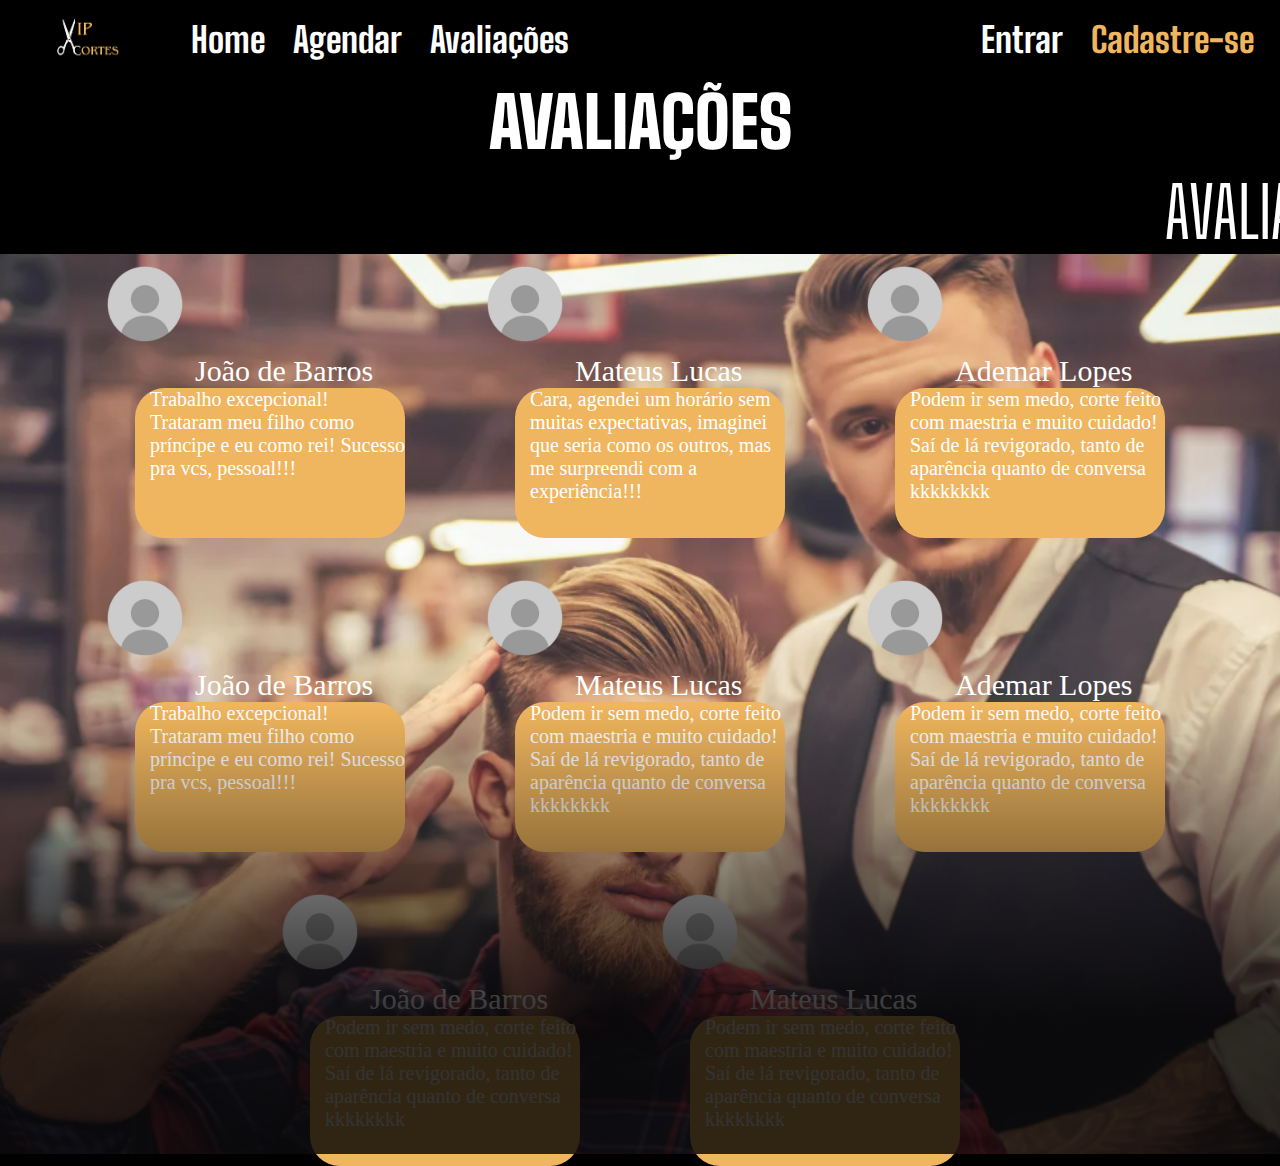
<file: index.html>
<!DOCTYPE html>
<html lang="pt-br">
<head>
    <meta charset="UTF-8">
    <meta name="viewport" content="width=device-width, initial-scale=1.0">
    <title>- Vip Cortes -</title>
    <link rel="stylesheet" href="style.css">
    <link rel="preconnect" href="https://fonts.googleapis.com">
<link rel="preconnect" href="https://fonts.gstatic.com" crossorigin>
<link href="https://fonts.googleapis.com/css2?family=Big+Shoulders:opsz,wght@10..72,100..900&display=swap" rel="stylesheet">
<link rel="preconnect" href="https://fonts.googleapis.com">
<link rel="preconnect" href="https://fonts.gstatic.com" crossorigin>
<link href="https://fonts.googleapis.com/css2?family=Lora:ital,wght@0,400..700;1,400..700&display=swap" rel="stylesheet">
<link rel="preconnect" href="https://fonts.googleapis.com">
<link rel="preconnect" href="https://fonts.gstatic.com" crossorigin>
<link href="https://fonts.googleapis.com/css2?family=Open+Sans:ital,wght@0,300..800;1,300..800&display=swap" rel="stylesheet">
</head>
<body class="body-ava">
    <header class="container">
        <button class="menu-icon" aria-label="Abrir menu"><img src="assets/menu (sidebar).png" alt=""></button>
        <section class="container_left">
            <img src="./assets/vip cortes logo.png" alt="Logo Vip Cortes" class="logo">
            <a href="" class="item"><b>Home</b></a>
            <a href="" class="item"><b>Agendar</b></a>
            <a href="" class="item"><b>Avaliações</b></a>
        </section>
        <section class="container_right">
        <a href="" class="entrar"><b>Entrar</b></a>
        <a href="" class="entrar2"><b>Cadastre-se</b></a>
        </section>
    </header>
    <main>
        <section class="fundo-ava">
            
                <H1 class="avalic">AVALIAÇÕES </H1>
                <a href="avalienos.html" class="avalienos">AVALIAR</a>
        
            <div class="barber_background-ava">
                <div class="containerava">
                <div class="coluns">
                    <div class="pefilava">
                    <img src="assets/perfil.png" alt="" class="perfilava-foto"><span class="nome">João de Barros</span>
                    </div>
                    <div class="avali">
                        <span>
                            Trabalho excepcional! Trataram meu filho como príncipe e eu como rei!
Sucesso pra vcs, pessoal!!!

                        </span>
                    </div>
                </div>
                <div class="coluns">
                    <div class="pefilava">
                    <img src="assets/perfil.png" alt="" class="perfilava-foto"><span class="nome">Mateus Lucas</span>
                    </div>
                    <div class="avali">
                        <span>
                            Cara, agendei um horário sem muitas expectativas, imaginei que seria como os outros, mas me surpreendi com a experiência!!!
                        </span>
                    </div>
                </div>
                <div class="coluns">
                    <div class="pefilava">
                    <img src="assets/perfil.png" alt="" class="perfilava-foto"><span class="nome">Ademar Lopes</span>
                    </div>
                    <div class="avali">
                        <span>
                            Podem ir sem medo, corte feito com maestria e muito cuidado! Saí de lá revigorado, tanto de aparência quanto de conversa kkkkkkkk
                        </span>
                    </div>
                </div>
                <div class="coluns">
                    <div class="pefilava">
                    <img src="assets/perfil.png" alt="" class="perfilava-foto"><span class="nome">João de Barros</span>
                    </div>
                    <div class="avali">
                        <span>
                            Trabalho excepcional! Trataram meu filho como príncipe e eu como rei!
Sucesso pra vcs, pessoal!!!
                        </span>
                    </div>
                </div>
                <div class="coluns">
                    <div class="pefilava">
                    <img src="assets/perfil.png" alt="" class="perfilava-foto"><span class="nome">Mateus Lucas</span>
                    </div>
                    <div class="avali">
                        <span>
                            Podem ir sem medo, corte feito com maestria e muito cuidado! Saí de lá revigorado, tanto de aparência quanto de conversa kkkkkkkk
                        </span>
                    </div>
                </div>
                <div class="coluns">
                    <div class="pefilava">
                    <img src="assets/perfil.png" alt="" class="perfilava-foto"><span class="nome">Ademar Lopes</span>
                    </div>
                    <div class="avali">
                        <span>
                            Podem ir sem medo, corte feito com maestria e muito cuidado! Saí de lá revigorado, tanto de aparência quanto de conversa kkkkkkkk
                        </span>
                    </div>
                </div>
                <div class="coluns">
                    <div class="pefilava">
                    <img src="assets/perfil.png" alt="" class="perfilava-foto"><span class="nome">João de Barros</span>
                    </div>
                    <div class="avali">
                        <span>
                            Podem ir sem medo, corte feito com maestria e muito cuidado! Saí de lá revigorado, tanto de aparência quanto de conversa kkkkkkkk
                        </span>
                    </div>
                </div>
                <div class="coluns">
                    <div class="pefilava">
                    <img src="assets/perfil.png" alt="" class="perfilava-foto"><span class="nome">Mateus Lucas</span>
                    </div>
                    <div class="avali">
                        <span>
                            Podem ir sem medo, corte feito com maestria e muito cuidado! Saí de lá revigorado, tanto de aparência quanto de conversa kkkkkkkk
                        </span>
                    </div>
                </div>
                <div class="containerava">
                    
                </div>
            </div>
        </section>
        <div class="coluns2">
            <div class="pefilava">
            <img src="assets/perfil.png" alt="" class="perfilava-foto"><span class="nome">Mateus Lucas</span>
            </div>
            <div class="avali">
                <span>
                    Podem ir sem medo, corte feito com maestria e muito cuidado! Saí de lá revigorado, tanto de aparência quanto de conversa kkkkkkkk

                </span>
            </div>
        </div>
        <div class="coluns2">
            <div class="pefilava">
            <img src="assets/perfil.png" alt="" class="perfilava-foto"><span class="nome">João de Barros</span>
            </div>
            <div class="avali">
                <span>
                    Trabalho excepcional! Trataram meu filho como príncipe e eu como rei!
Sucesso pra vcs, pessoal!!!

                </span>
            </div>
        </div>
        <div class="coluns3">
            <div class="pefilava">
            <img src="assets/perfil.png" alt="" class="perfilava-foto"><span class="nome">Mateus Lucas</span>
            </div>
            <div class="avali">
                <span>
                    Podem ir sem medo, corte feito com maestria e muito cuidado! Saí de lá revigorado, tanto de aparência quanto de conversa kkkkkkkk

                </span>
            </div>
        </div>
        <div class="coluns3">
            <div class="pefilava">
            <img src="assets/perfil.png" alt="" class="perfilava-foto"><span class="nome">João de Barros</span>
            </div>
            <div class="avali">
                <span>
                    Trabalho excepcional! Trataram meu filho como príncipe e eu como rei!
Sucesso pra vcs, pessoal!!!

                </span>
            </div>
        </div>
    </main>
</body>

</html>
</file>
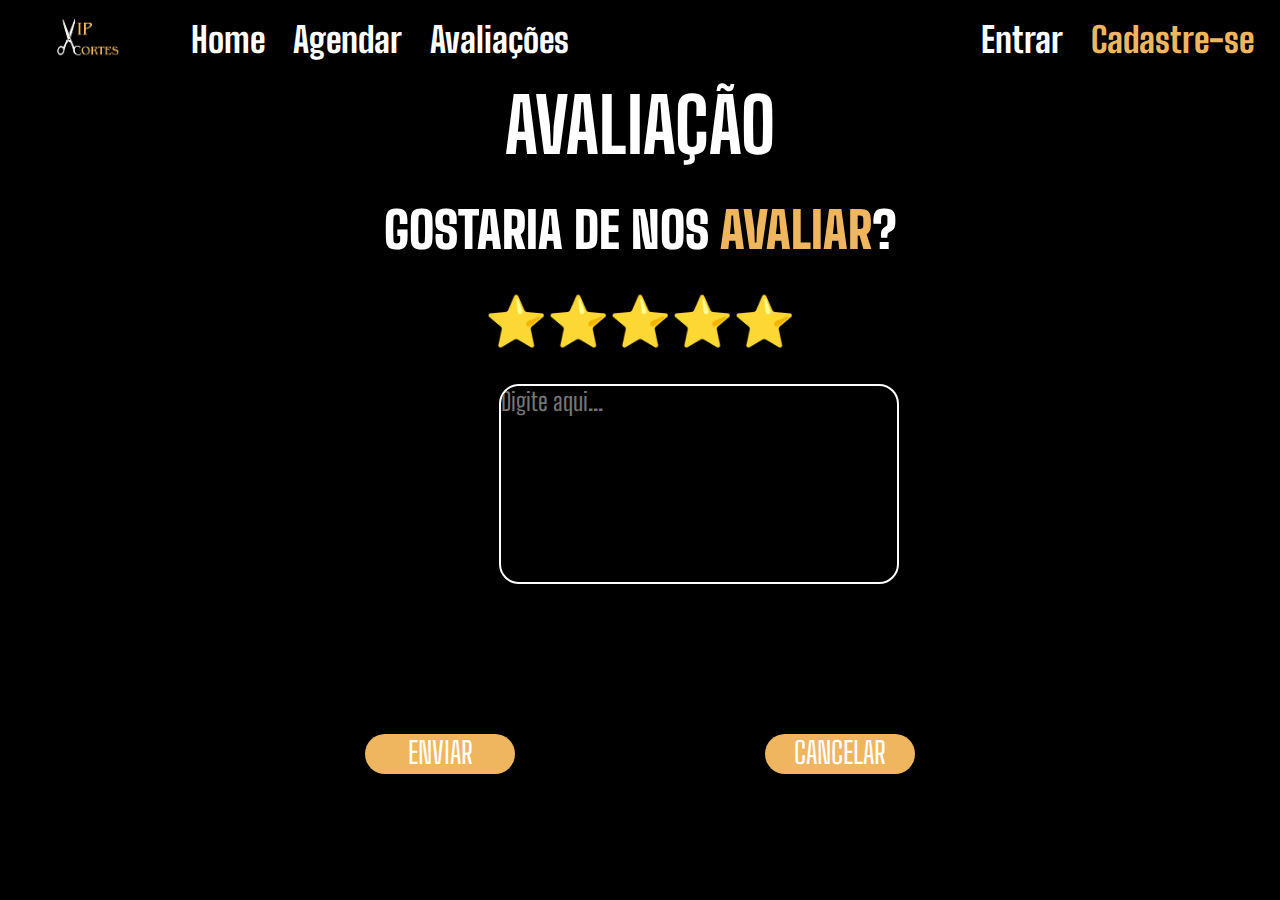
<file: avalienos.html>
<!DOCTYPE html>
<html lang="pt-br">
<head>
    <meta charset="UTF-8">
    <meta name="viewport" content="width=device-width, initial-scale=1.0">
    <title>- Vip Cortes -</title>
    <link rel="stylesheet" href="style.css">
    <link rel="preconnect" href="https://fonts.googleapis.com">
<link rel="preconnect" href="https://fonts.gstatic.com" crossorigin>
<link href="https://fonts.googleapis.com/css2?family=Big+Shoulders:opsz,wght@10..72,100..900&display=swap" rel="stylesheet">
<link rel="preconnect" href="https://fonts.googleapis.com">
<link rel="preconnect" href="https://fonts.gstatic.com" crossorigin>
<link href="https://fonts.googleapis.com/css2?family=Lora:ital,wght@0,400..700;1,400..700&display=swap" rel="stylesheet">
<link rel="preconnect" href="https://fonts.googleapis.com">
<link rel="preconnect" href="https://fonts.gstatic.com" crossorigin>
<link href="https://fonts.googleapis.com/css2?family=Open+Sans:ital,wght@0,300..800;1,300..800&display=swap" rel="stylesheet">
</head>
<body class="body-ava2">
    <header class="container">
        <button class="menu-icon" aria-label="Abrir menu"><img src="./assets/menu (sidebar).png" alt=""></button>
        <section class="container_left">
            <img src="./assets/vip cortes logo.png" alt="Logo Vip Cortes" class="logo">
            <a href="" class="item"><b>Home</b></a>
            <a href="" class="item"><b>Agendar</b></a>
            <a href="index.html" class="item"><b>Avaliações</b></a>
        </section>
        <section class="container_right">
        <a href="" class="entrar"><b>Entrar</b></a>
        <a href="" class="entrar2"><b>Cadastre-se</b></a>
        </section>
    </header>
    <main>
        <div class="title"><h2>AVALIAÇÃO</h2></div>
        <div><span class="textavaliar">GOSTARIA DE NOS&nbsp;<span class="avaliartext"> AVALIAR</span> ?</span></div>
        <div class="star">⭐⭐⭐⭐⭐</div>
        <textarea name="" id="" maxlength="170" placeholder="Digite aqui..." class="digiteaqui"></textarea>
        <div class="button">
            <a href="Avaliações.html" class="enviar">ENVIAR</a><a href="index.html" class="cancelar">CANCELAR</a>
        </div>
    </main>
</body>

</html>
</file>
<file: style.css>
*{
    margin: 0px;
    padding: 0px;
    box-sizing: border-box;
}
.container{background-color: black;
    height: 80px;
    width: 100%;
display: flex;
justify-content: space-between;
font-size: 35px;
gap: 28px;
text-decoration: none;
font-family: "Big Shoulders", sans-serif;
align-items: center;
min-width: 320px;
position: fixed;
left: 0;
top: 0;
z-index: 999;
}
 
.item, .entrar{color: white;
    font-size: 35px;
    gap: 28px;
    text-decoration: none;
    font-family: "Big Shoulders", sans-serif;
    align-items: center;
}
 
.entrar2{color: #f0b65f;
    font-size: 35px;
    gap: 28px;
    text-decoration: none;
    font-family: "Big Shoulders", sans-serif;
    align-items: center;
}
 
.logo{height: 90px;
    width: 150px;
align-items: center;
}
 
.container_left{display: flex;
    justify-content: space-between;
    font-size: 35px;
    gap: 28px;
    text-decoration: none;
    font-family: "Big Shoulders", sans-serif;
    align-items: center;
    padding: 0px 1%;}
 
.container_right{display: flex;
        justify-content: space-between;
        font-size: 35px;
        gap: 28px;
        text-decoration: none;
        font-family: "Big Shoulders", sans-serif;
        align-items: center;
        padding: 0px 2%;}
 
        .item:hover,.entrar:hover,.entrar2:hover{transform: scale(1.2);}
       
        .menu-icon {background-color: rgba(0, 0, 0, 0);
            border: none;
            display: none;
            cursor: pointer;
        padding: 0px 2%;}
 
            .menu-icon img{height: 50px;
                width: 50px;}
 
                @media (max-width: 1079px) {
                    .item,.entrar,.entrar2 {
                        display: none;}
                .menu-icon {justify-content: center;
                    align-items: center;
                        display: flex;}
                }
.body-ava{
    overflow: hidden;
background-color: black;}
    .barber_background-ava {justify-content: center;
        align-items: center;
        width: 100%;
        height: 100vh;
        position: relative;
        background: url("assets/fundo avaliações.png") no-repeat center/cover;
    }
    
    .barber_background-ava::after {
        content: "";
        position: absolute;
        bottom: 0;
        left: 0;
        width: 100%;
        height: 50%;
        background: linear-gradient(to top, rgba(0,0,0,0.8)30%, transparent);
        pointer-events: none;
        z-index: 1;
    }
    
    .avalic {
        justify-content: center;
        display:flex ;
        font-weight: 1000;
        color: rgb(255, 255, 255);
        text-align: center;
        margin-top: 80px;  
        background-color: black;
        height: 90px;
        font-family: "Big Shoulders", sans-serif;
        font-size: 70px;
        border: 5px white;
    }
    .avalienos{
        font-family: "Big Shoulders", sans-serif;
        font-size: 70px;
        text-decoration: none;
        color: rgb(255, 255, 255);
        display: flex;
        width: 6%;
        margin-left: 91%;
    }
    .avalienos:hover{
        color: #f0b65f;
    }
    .fotoava{
padding-top: 100px;
padding-left: 30%;
width: 100%;        
    }
    .coluns{
        display: flex;
        flex-direction: column;
        flex: 1;
        margin-left: 50px;
    }
    .pefilava{
        width: 100px;
        height: auto;
        margin-left: -40px;
        display: flex;
        flex-direction: column;
    }
    .pefilava-foto{
        width: 100px;
        display: flex;
        height: auto;
        flex-direction: column;


    }
    .nome{color: white;
        font-size: 30px;
        padding-left: 100px;
        flex-direction: column;
        width: 300px;

    }
    .avali{
        color: white;
        background-color: #f0b65f;
        width: 270px;
        height: 150px;
        border-radius: 30px;
        padding-left: 15px;
        font-size: 20px;
        flex-direction: column;
    }
    .containerava {
    display: flex;
    flex-wrap: wrap;
    justify-content: center;
    gap: 30px;
}

.coluns {
    flex: 1 1 40%; 
    max-width: 300px;
}
.coluns2{
    display: none;
}
.coluns3{
    display: none;
}
.title{
    justify-content: center;
    display:flex ;
    font-weight: 1000;
    color: rgb(255, 255, 255);
    text-align: center;
    margin-top: 80px;  
    background-color: black;
    height: 50px;
    font-family: "Big Shoulders", sans-serif;
    font-size: 50px;
    border: 5px white;
}
@media ( max-width: 500px){
    .body-ava{
        overflow: visible;
    }
    .barber_background-ava{
        display:none;
    }
    .avalienos{
        margin-left: 33%;
    }
    .coluns2{
        display: flex;
        flex-direction: column;
        margin-left: 25%;
    }
    .coluns3{
        display: none;
    }
    
}
@media  (min-width:501px) and (max-width: 800px){
    .barber_background-ava{display:none;
    }
    .body-ava{
        overflow: visible;
    }
    .avalienos{
        margin-left: 40%;
    }
    .coluns2{
        display: flex;
        flex-wrap: wrap;
        margin-left: 35%;
        width: 270px;
        
        
    }
    .coluns3{
        display: flex;
        flex-direction: column;
        margin-left: 35%;
        
        width: 270px;
        
    }
    
}

.body-ava2{
    background-color: black;
}
.textavaliar{
    justify-content: center;
    display:flex ;
    font-weight: 1000;
    color: rgb(255, 255, 255);
    text-align: center;
    margin-top: 70px;  
    background-color: black;
    height: 90px;
    font-family: "Big Shoulders", sans-serif;
    font-size: 50px;
    border: 5px white;
}
.avaliartext{
    color: #f0b65f;

}
.star{justify-content: center;
    display:flex ;
    font-weight: 1000;
    color: rgb(255, 255, 255);
    text-align: center;
    margin-top: 0px;  
    background-color: black;
    height: 30px;
    font-family: "Big Shoulders", sans-serif;
    font-size: 50px;
    border: 5px white;}
.digiteaqui{
    background-color: black;
    display: flex;
    justify-content: center;
    align-items: center;
    height: 200px;
    width: 400px;
    font-family: "Big Shoulders", sans-serif;
    border: 2px solid white;
    resize: none;
    font-size: 25px;
    margin-left: 39%;
    margin-top: 5%;
    border-radius: 20px;
    color: white;
}
.button{
    display: flex;
    justify-content: center;
    align-items: center;
    gap: 250px;
    margin-top: 150px;
}
.enviar{
    color: white;
    text-decoration: none;
    font-family: "Big Shoulders", sans-serif;
    font-size: 30px;
    background-color: #f0b65f;
    width: 150px;
    height: 40px;
    border-radius: 20px;
    text-align: center;
}
.enviar:hover{
    background-color: #b98c49;
}
.cancelar{
    color: white;
    text-decoration: none;
    font-family: "Big Shoulders", sans-serif;
    font-size: 30px;
    background-color: #f0b65f;
    width: 150px;
    height: 40px;
    border-radius: 20px;
    text-align: center;
}
.cancelar:hover{
    background-color: #b98c49;
}
@media ( max-width:768px) and (min-width:501px) {
    .body-ava{
        overflow: visible;
    }
    .digiteaqui{
        margin-left: 24%;
        height: 300px;
        padding-left: 10px;
    }
    .button{
        margin-top: 100px;
        
    }
    .enviar{
        width: 200px;
        height: 80px;
        font-size: 60px;
        padding-top: 5px;
        border-radius: 30px;
        justify-content: center;
    }
    .cancelar{
        width: 200px;
        height: 80px;
        font-size: 60px;
        padding-top: 5px;
        border-radius: 30px;
        justify-content: center;
    }
}
@media ( max-width: 500px){
    .body-ava{
        overflow: visible;
    }

    .textavaliar{
        font-size: 35px;
        height: 50px;

    }
    .star{
        font-size:30px;
    }
    .digiteaqui{
        margin-left: 10%;
        width: 350px;
    }
    .button{
        gap: 50px;
        margin-top: 40px;
    }
}
</file>
